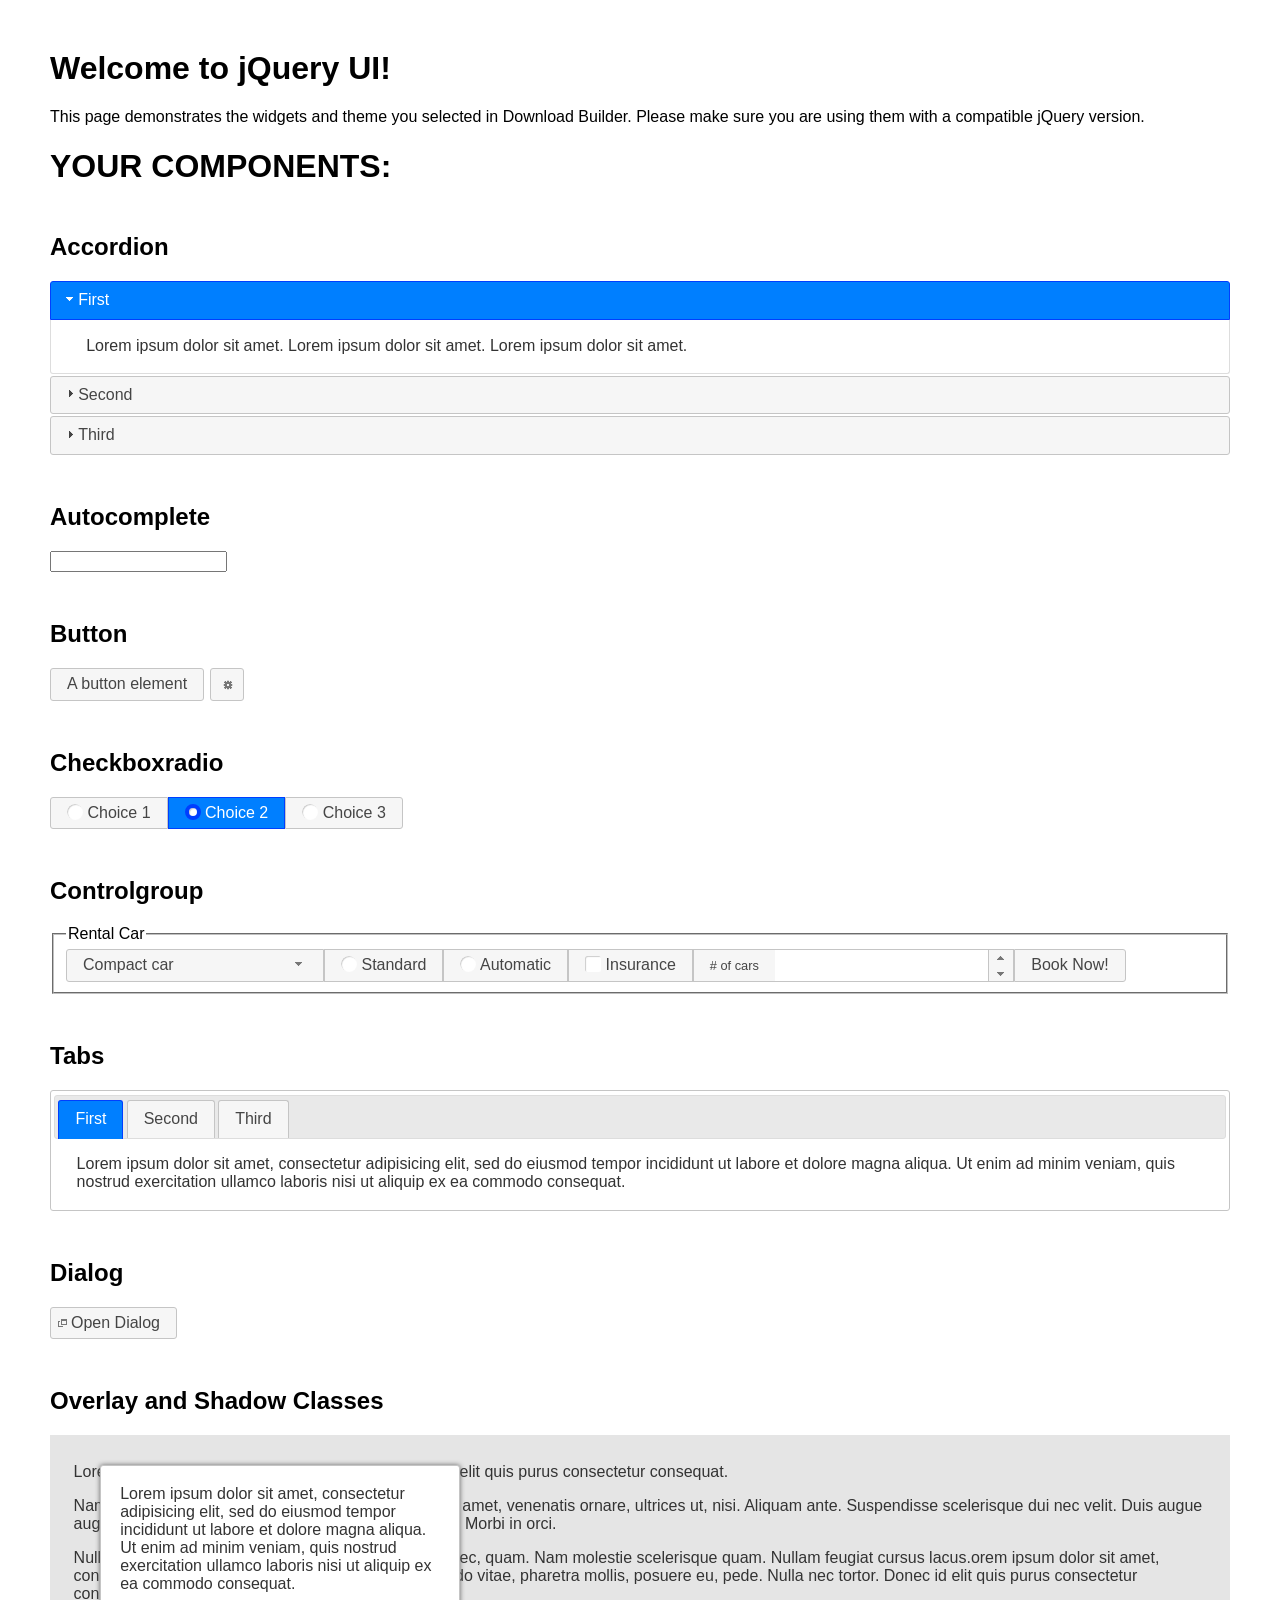
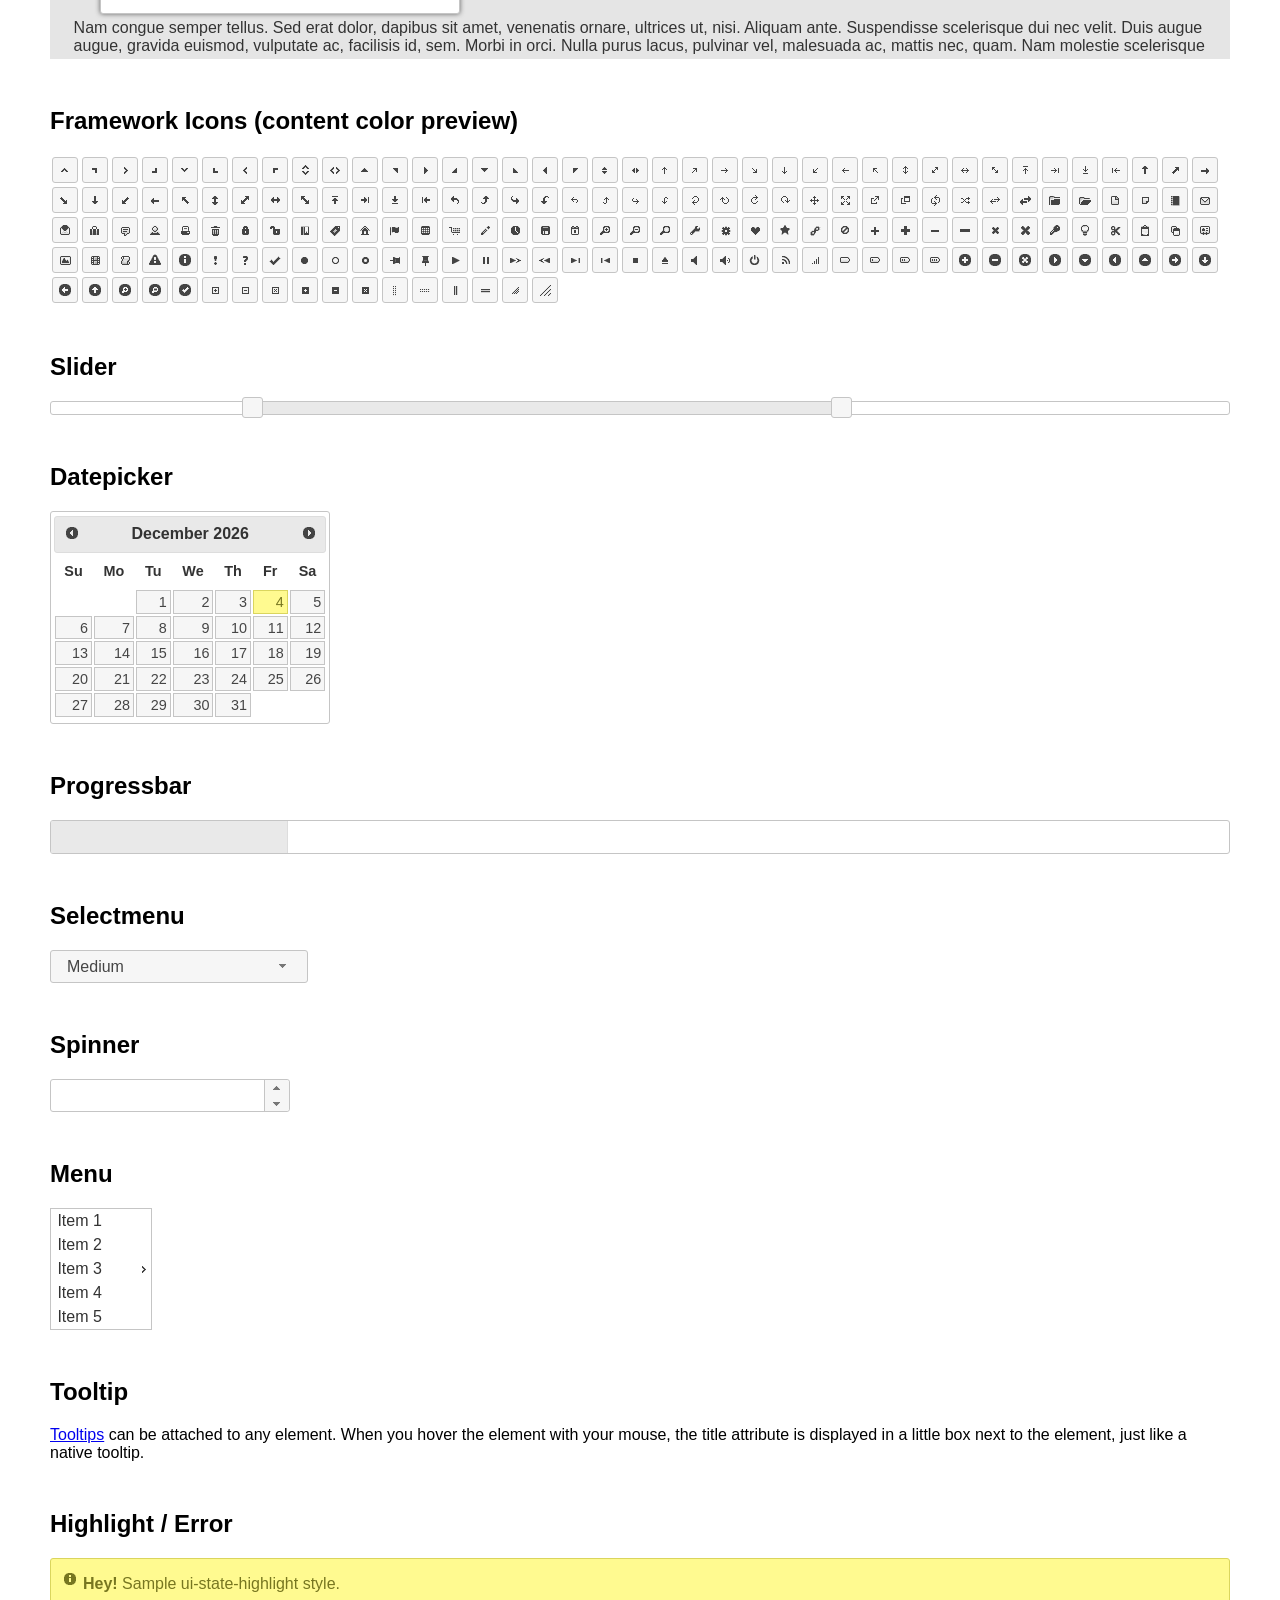
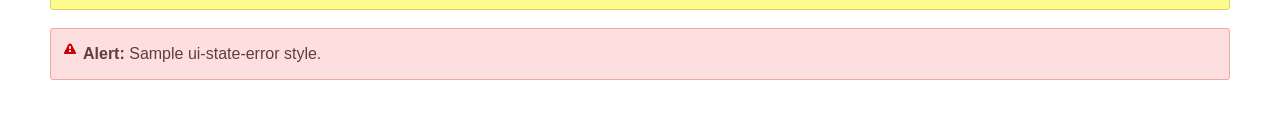
<file: src/admin_ui/static/script/jquery-ui-1.12.1/index.html>
<!doctype html>
<html lang="us">
<head>
	<meta charset="utf-8">
	<title>jQuery UI Example Page</title>
	<link href="jquery-ui.css" rel="stylesheet">
	<style>
	body{
		font-family: "Trebuchet MS", sans-serif;
		margin: 50px;
	}
	.demoHeaders {
		margin-top: 2em;
	}
	#dialog-link {
		padding: .4em 1em .4em 20px;
		text-decoration: none;
		position: relative;
	}
	#dialog-link span.ui-icon {
		margin: 0 5px 0 0;
		position: absolute;
		left: .2em;
		top: 50%;
		margin-top: -8px;
	}
	#icons {
		margin: 0;
		padding: 0;
	}
	#icons li {
		margin: 2px;
		position: relative;
		padding: 4px 0;
		cursor: pointer;
		float: left;
		list-style: none;
	}
	#icons span.ui-icon {
		float: left;
		margin: 0 4px;
	}
	.fakewindowcontain .ui-widget-overlay {
		position: absolute;
	}
	select {
		width: 200px;
	}
	</style>
</head>
<body>

<h1>Welcome to jQuery UI!</h1>

<div class="ui-widget">
	<p>This page demonstrates the widgets and theme you selected in Download Builder. Please make sure you are using them with a compatible jQuery version.</p>
</div>

<h1>YOUR COMPONENTS:</h1>


<!-- Accordion -->
<h2 class="demoHeaders">Accordion</h2>
<div id="accordion">
	<h3>First</h3>
	<div>Lorem ipsum dolor sit amet. Lorem ipsum dolor sit amet. Lorem ipsum dolor sit amet.</div>
	<h3>Second</h3>
	<div>Phasellus mattis tincidunt nibh.</div>
	<h3>Third</h3>
	<div>Nam dui erat, auctor a, dignissim quis.</div>
</div>



<!-- Autocomplete -->
<h2 class="demoHeaders">Autocomplete</h2>
<div>
	<input id="autocomplete" title="type &quot;a&quot;">
</div>



<!-- Button -->
<h2 class="demoHeaders">Button</h2>
<button id="button">A button element</button>
<button id="button-icon">An icon-only button</button>



<!-- Checkboxradio -->
<h2 class="demoHeaders">Checkboxradio</h2>
<form style="margin-top: 1em;">
	<div id="radioset">
		<input type="radio" id="radio1" name="radio"><label for="radio1">Choice 1</label>
		<input type="radio" id="radio2" name="radio" checked="checked"><label for="radio2">Choice 2</label>
		<input type="radio" id="radio3" name="radio"><label for="radio3">Choice 3</label>
	</div>
</form>



<!-- Controlgroup -->
<h2 class="demoHeaders">Controlgroup</h2>
<fieldset>
	<legend>Rental Car</legend>
	<div id="controlgroup">
		<select id="car-type">
			<option>Compact car</option>
			<option>Midsize car</option>
			<option>Full size car</option>
			<option>SUV</option>
			<option>Luxury</option>
			<option>Truck</option>
			<option>Van</option>
		</select>
		<label for="transmission-standard">Standard</label>
		<input type="radio" name="transmission" id="transmission-standard">
		<label for="transmission-automatic">Automatic</label>
		<input type="radio" name="transmission" id="transmission-automatic">
		<label for="insurance">Insurance</label>
		<input type="checkbox" name="insurance" id="insurance">
		<label for="horizontal-spinner" class="ui-controlgroup-label"># of cars</label>
		<input id="horizontal-spinner" class="ui-spinner-input">
		<button>Book Now!</button>
	</div>
</fieldset>



<!-- Tabs -->
<h2 class="demoHeaders">Tabs</h2>
<div id="tabs">
	<ul>
		<li><a href="#tabs-1">First</a></li>
		<li><a href="#tabs-2">Second</a></li>
		<li><a href="#tabs-3">Third</a></li>
	</ul>
	<div id="tabs-1">Lorem ipsum dolor sit amet, consectetur adipisicing elit, sed do eiusmod tempor incididunt ut labore et dolore magna aliqua. Ut enim ad minim veniam, quis nostrud exercitation ullamco laboris nisi ut aliquip ex ea commodo consequat.</div>
	<div id="tabs-2">Phasellus mattis tincidunt nibh. Cras orci urna, blandit id, pretium vel, aliquet ornare, felis. Maecenas scelerisque sem non nisl. Fusce sed lorem in enim dictum bibendum.</div>
	<div id="tabs-3">Nam dui erat, auctor a, dignissim quis, sollicitudin eu, felis. Pellentesque nisi urna, interdum eget, sagittis et, consequat vestibulum, lacus. Mauris porttitor ullamcorper augue.</div>
</div>



<h2 class="demoHeaders">Dialog</h2>
<p>
	<button id="dialog-link" class="ui-button ui-corner-all ui-widget">
		<span class="ui-icon ui-icon-newwin"></span>Open Dialog
	</button>
</p>

<h2 class="demoHeaders">Overlay and Shadow Classes</h2>
<div style="position: relative; width: 96%; height: 200px; padding:1% 2%; overflow:hidden;" class="fakewindowcontain">
	<p>Lorem ipsum dolor sit amet,  Nulla nec tortor. Donec id elit quis purus consectetur consequat. </p><p>Nam congue semper tellus. Sed erat dolor, dapibus sit amet, venenatis ornare, ultrices ut, nisi. Aliquam ante. Suspendisse scelerisque dui nec velit. Duis augue augue, gravida euismod, vulputate ac, facilisis id, sem. Morbi in orci. </p><p>Nulla purus lacus, pulvinar vel, malesuada ac, mattis nec, quam. Nam molestie scelerisque quam. Nullam feugiat cursus lacus.orem ipsum dolor sit amet, consectetur adipiscing elit. Donec libero risus, commodo vitae, pharetra mollis, posuere eu, pede. Nulla nec tortor. Donec id elit quis purus consectetur consequat. </p><p>Nam congue semper tellus. Sed erat dolor, dapibus sit amet, venenatis ornare, ultrices ut, nisi. Aliquam ante. Suspendisse scelerisque dui nec velit. Duis augue augue, gravida euismod, vulputate ac, facilisis id, sem. Morbi in orci. Nulla purus lacus, pulvinar vel, malesuada ac, mattis nec, quam. Nam molestie scelerisque quam. </p><p>Nullam feugiat cursus lacus.orem ipsum dolor sit amet, consectetur adipiscing elit. Donec libero risus, commodo vitae, pharetra mollis, posuere eu, pede. Nulla nec tortor. Donec id elit quis purus consectetur consequat. Nam congue semper tellus. Sed erat dolor, dapibus sit amet, venenatis ornare, ultrices ut, nisi. Aliquam ante. </p><p>Suspendisse scelerisque dui nec velit. Duis augue augue, gravida euismod, vulputate ac, facilisis id, sem. Morbi in orci. Nulla purus lacus, pulvinar vel, malesuada ac, mattis nec, quam. Nam molestie scelerisque quam. Nullam feugiat cursus lacus.orem ipsum dolor sit amet, consectetur adipiscing elit. Donec libero risus, commodo vitae, pharetra mollis, posuere eu, pede. Nulla nec tortor. Donec id elit quis purus consectetur consequat. Nam congue semper tellus. Sed erat dolor, dapibus sit amet, venenatis ornare, ultrices ut, nisi. </p>

	<!-- ui-dialog -->
	<div class="ui-widget-overlay ui-front"></div>
	<div style="position: absolute; width: 320px; left: 50px; top: 30px; padding: 1.2em" class="ui-widget ui-front ui-widget-content ui-corner-all ui-widget-shadow">
		Lorem ipsum dolor sit amet, consectetur adipisicing elit, sed do eiusmod tempor incididunt ut labore et dolore magna aliqua. Ut enim ad minim veniam, quis nostrud exercitation ullamco laboris nisi ut aliquip ex ea commodo consequat.
	</div>

</div>

<!-- ui-dialog -->
<div id="dialog" title="Dialog Title">
	<p>Lorem ipsum dolor sit amet, consectetur adipisicing elit, sed do eiusmod tempor incididunt ut labore et dolore magna aliqua. Ut enim ad minim veniam, quis nostrud exercitation ullamco laboris nisi ut aliquip ex ea commodo consequat.</p>
</div>



<h2 class="demoHeaders">Framework Icons (content color preview)</h2>
<ul id="icons" class="ui-widget ui-helper-clearfix">
	<li class="ui-state-default ui-corner-all" title=".ui-icon-caret-1-n"><span class="ui-icon ui-icon-caret-1-n"></span></li>
	<li class="ui-state-default ui-corner-all" title=".ui-icon-caret-1-ne"><span class="ui-icon ui-icon-caret-1-ne"></span></li>
	<li class="ui-state-default ui-corner-all" title=".ui-icon-caret-1-e"><span class="ui-icon ui-icon-caret-1-e"></span></li>
	<li class="ui-state-default ui-corner-all" title=".ui-icon-caret-1-se"><span class="ui-icon ui-icon-caret-1-se"></span></li>
	<li class="ui-state-default ui-corner-all" title=".ui-icon-caret-1-s"><span class="ui-icon ui-icon-caret-1-s"></span></li>
	<li class="ui-state-default ui-corner-all" title=".ui-icon-caret-1-sw"><span class="ui-icon ui-icon-caret-1-sw"></span></li>
	<li class="ui-state-default ui-corner-all" title=".ui-icon-caret-1-w"><span class="ui-icon ui-icon-caret-1-w"></span></li>
	<li class="ui-state-default ui-corner-all" title=".ui-icon-caret-1-nw"><span class="ui-icon ui-icon-caret-1-nw"></span></li>
	<li class="ui-state-default ui-corner-all" title=".ui-icon-caret-2-n-s"><span class="ui-icon ui-icon-caret-2-n-s"></span></li>
	<li class="ui-state-default ui-corner-all" title=".ui-icon-caret-2-e-w"><span class="ui-icon ui-icon-caret-2-e-w"></span></li>
	<li class="ui-state-default ui-corner-all" title=".ui-icon-triangle-1-n"><span class="ui-icon ui-icon-triangle-1-n"></span></li>
	<li class="ui-state-default ui-corner-all" title=".ui-icon-triangle-1-ne"><span class="ui-icon ui-icon-triangle-1-ne"></span></li>
	<li class="ui-state-default ui-corner-all" title=".ui-icon-triangle-1-e"><span class="ui-icon ui-icon-triangle-1-e"></span></li>
	<li class="ui-state-default ui-corner-all" title=".ui-icon-triangle-1-se"><span class="ui-icon ui-icon-triangle-1-se"></span></li>
	<li class="ui-state-default ui-corner-all" title=".ui-icon-triangle-1-s"><span class="ui-icon ui-icon-triangle-1-s"></span></li>
	<li class="ui-state-default ui-corner-all" title=".ui-icon-triangle-1-sw"><span class="ui-icon ui-icon-triangle-1-sw"></span></li>
	<li class="ui-state-default ui-corner-all" title=".ui-icon-triangle-1-w"><span class="ui-icon ui-icon-triangle-1-w"></span></li>
	<li class="ui-state-default ui-corner-all" title=".ui-icon-triangle-1-nw"><span class="ui-icon ui-icon-triangle-1-nw"></span></li>
	<li class="ui-state-default ui-corner-all" title=".ui-icon-triangle-2-n-s"><span class="ui-icon ui-icon-triangle-2-n-s"></span></li>
	<li class="ui-state-default ui-corner-all" title=".ui-icon-triangle-2-e-w"><span class="ui-icon ui-icon-triangle-2-e-w"></span></li>
	<li class="ui-state-default ui-corner-all" title=".ui-icon-arrow-1-n"><span class="ui-icon ui-icon-arrow-1-n"></span></li>
	<li class="ui-state-default ui-corner-all" title=".ui-icon-arrow-1-ne"><span class="ui-icon ui-icon-arrow-1-ne"></span></li>
	<li class="ui-state-default ui-corner-all" title=".ui-icon-arrow-1-e"><span class="ui-icon ui-icon-arrow-1-e"></span></li>
	<li class="ui-state-default ui-corner-all" title=".ui-icon-arrow-1-se"><span class="ui-icon ui-icon-arrow-1-se"></span></li>
	<li class="ui-state-default ui-corner-all" title=".ui-icon-arrow-1-s"><span class="ui-icon ui-icon-arrow-1-s"></span></li>
	<li class="ui-state-default ui-corner-all" title=".ui-icon-arrow-1-sw"><span class="ui-icon ui-icon-arrow-1-sw"></span></li>
	<li class="ui-state-default ui-corner-all" title=".ui-icon-arrow-1-w"><span class="ui-icon ui-icon-arrow-1-w"></span></li>
	<li class="ui-state-default ui-corner-all" title=".ui-icon-arrow-1-nw"><span class="ui-icon ui-icon-arrow-1-nw"></span></li>
	<li class="ui-state-default ui-corner-all" title=".ui-icon-arrow-2-n-s"><span class="ui-icon ui-icon-arrow-2-n-s"></span></li>
	<li class="ui-state-default ui-corner-all" title=".ui-icon-arrow-2-ne-sw"><span class="ui-icon ui-icon-arrow-2-ne-sw"></span></li>
	<li class="ui-state-default ui-corner-all" title=".ui-icon-arrow-2-e-w"><span class="ui-icon ui-icon-arrow-2-e-w"></span></li>
	<li class="ui-state-default ui-corner-all" title=".ui-icon-arrow-2-se-nw"><span class="ui-icon ui-icon-arrow-2-se-nw"></span></li>
	<li class="ui-state-default ui-corner-all" title=".ui-icon-arrowstop-1-n"><span class="ui-icon ui-icon-arrowstop-1-n"></span></li>
	<li class="ui-state-default ui-corner-all" title=".ui-icon-arrowstop-1-e"><span class="ui-icon ui-icon-arrowstop-1-e"></span></li>
	<li class="ui-state-default ui-corner-all" title=".ui-icon-arrowstop-1-s"><span class="ui-icon ui-icon-arrowstop-1-s"></span></li>
	<li class="ui-state-default ui-corner-all" title=".ui-icon-arrowstop-1-w"><span class="ui-icon ui-icon-arrowstop-1-w"></span></li>
	<li class="ui-state-default ui-corner-all" title=".ui-icon-arrowthick-1-n"><span class="ui-icon ui-icon-arrowthick-1-n"></span></li>
	<li class="ui-state-default ui-corner-all" title=".ui-icon-arrowthick-1-ne"><span class="ui-icon ui-icon-arrowthick-1-ne"></span></li>
	<li class="ui-state-default ui-corner-all" title=".ui-icon-arrowthick-1-e"><span class="ui-icon ui-icon-arrowthick-1-e"></span></li>
	<li class="ui-state-default ui-corner-all" title=".ui-icon-arrowthick-1-se"><span class="ui-icon ui-icon-arrowthick-1-se"></span></li>
	<li class="ui-state-default ui-corner-all" title=".ui-icon-arrowthick-1-s"><span class="ui-icon ui-icon-arrowthick-1-s"></span></li>
	<li class="ui-state-default ui-corner-all" title=".ui-icon-arrowthick-1-sw"><span class="ui-icon ui-icon-arrowthick-1-sw"></span></li>
	<li class="ui-state-default ui-corner-all" title=".ui-icon-arrowthick-1-w"><span class="ui-icon ui-icon-arrowthick-1-w"></span></li>
	<li class="ui-state-default ui-corner-all" title=".ui-icon-arrowthick-1-nw"><span class="ui-icon ui-icon-arrowthick-1-nw"></span></li>
	<li class="ui-state-default ui-corner-all" title=".ui-icon-arrowthick-2-n-s"><span class="ui-icon ui-icon-arrowthick-2-n-s"></span></li>
	<li class="ui-state-default ui-corner-all" title=".ui-icon-arrowthick-2-ne-sw"><span class="ui-icon ui-icon-arrowthick-2-ne-sw"></span></li>
	<li class="ui-state-default ui-corner-all" title=".ui-icon-arrowthick-2-e-w"><span class="ui-icon ui-icon-arrowthick-2-e-w"></span></li>
	<li class="ui-state-default ui-corner-all" title=".ui-icon-arrowthick-2-se-nw"><span class="ui-icon ui-icon-arrowthick-2-se-nw"></span></li>
	<li class="ui-state-default ui-corner-all" title=".ui-icon-arrowthickstop-1-n"><span class="ui-icon ui-icon-arrowthickstop-1-n"></span></li>
	<li class="ui-state-default ui-corner-all" title=".ui-icon-arrowthickstop-1-e"><span class="ui-icon ui-icon-arrowthickstop-1-e"></span></li>
	<li class="ui-state-default ui-corner-all" title=".ui-icon-arrowthickstop-1-s"><span class="ui-icon ui-icon-arrowthickstop-1-s"></span></li>
	<li class="ui-state-default ui-corner-all" title=".ui-icon-arrowthickstop-1-w"><span class="ui-icon ui-icon-arrowthickstop-1-w"></span></li>
	<li class="ui-state-default ui-corner-all" title=".ui-icon-arrowreturnthick-1-w"><span class="ui-icon ui-icon-arrowreturnthick-1-w"></span></li>
	<li class="ui-state-default ui-corner-all" title=".ui-icon-arrowreturnthick-1-n"><span class="ui-icon ui-icon-arrowreturnthick-1-n"></span></li>
	<li class="ui-state-default ui-corner-all" title=".ui-icon-arrowreturnthick-1-e"><span class="ui-icon ui-icon-arrowreturnthick-1-e"></span></li>
	<li class="ui-state-default ui-corner-all" title=".ui-icon-arrowreturnthick-1-s"><span class="ui-icon ui-icon-arrowreturnthick-1-s"></span></li>
	<li class="ui-state-default ui-corner-all" title=".ui-icon-arrowreturn-1-w"><span class="ui-icon ui-icon-arrowreturn-1-w"></span></li>
	<li class="ui-state-default ui-corner-all" title=".ui-icon-arrowreturn-1-n"><span class="ui-icon ui-icon-arrowreturn-1-n"></span></li>
	<li class="ui-state-default ui-corner-all" title=".ui-icon-arrowreturn-1-e"><span class="ui-icon ui-icon-arrowreturn-1-e"></span></li>
	<li class="ui-state-default ui-corner-all" title=".ui-icon-arrowreturn-1-s"><span class="ui-icon ui-icon-arrowreturn-1-s"></span></li>
	<li class="ui-state-default ui-corner-all" title=".ui-icon-arrowrefresh-1-w"><span class="ui-icon ui-icon-arrowrefresh-1-w"></span></li>
	<li class="ui-state-default ui-corner-all" title=".ui-icon-arrowrefresh-1-n"><span class="ui-icon ui-icon-arrowrefresh-1-n"></span></li>
	<li class="ui-state-default ui-corner-all" title=".ui-icon-arrowrefresh-1-e"><span class="ui-icon ui-icon-arrowrefresh-1-e"></span></li>
	<li class="ui-state-default ui-corner-all" title=".ui-icon-arrowrefresh-1-s"><span class="ui-icon ui-icon-arrowrefresh-1-s"></span></li>
	<li class="ui-state-default ui-corner-all" title=".ui-icon-arrow-4"><span class="ui-icon ui-icon-arrow-4"></span></li>
	<li class="ui-state-default ui-corner-all" title=".ui-icon-arrow-4-diag"><span class="ui-icon ui-icon-arrow-4-diag"></span></li>
	<li class="ui-state-default ui-corner-all" title=".ui-icon-extlink"><span class="ui-icon ui-icon-extlink"></span></li>
	<li class="ui-state-default ui-corner-all" title=".ui-icon-newwin"><span class="ui-icon ui-icon-newwin"></span></li>
	<li class="ui-state-default ui-corner-all" title=".ui-icon-refresh"><span class="ui-icon ui-icon-refresh"></span></li>
	<li class="ui-state-default ui-corner-all" title=".ui-icon-shuffle"><span class="ui-icon ui-icon-shuffle"></span></li>
	<li class="ui-state-default ui-corner-all" title=".ui-icon-transfer-e-w"><span class="ui-icon ui-icon-transfer-e-w"></span></li>
	<li class="ui-state-default ui-corner-all" title=".ui-icon-transferthick-e-w"><span class="ui-icon ui-icon-transferthick-e-w"></span></li>
	<li class="ui-state-default ui-corner-all" title=".ui-icon-folder-collapsed"><span class="ui-icon ui-icon-folder-collapsed"></span></li>
	<li class="ui-state-default ui-corner-all" title=".ui-icon-folder-open"><span class="ui-icon ui-icon-folder-open"></span></li>
	<li class="ui-state-default ui-corner-all" title=".ui-icon-document"><span class="ui-icon ui-icon-document"></span></li>
	<li class="ui-state-default ui-corner-all" title=".ui-icon-document-b"><span class="ui-icon ui-icon-document-b"></span></li>
	<li class="ui-state-default ui-corner-all" title=".ui-icon-note"><span class="ui-icon ui-icon-note"></span></li>
	<li class="ui-state-default ui-corner-all" title=".ui-icon-mail-closed"><span class="ui-icon ui-icon-mail-closed"></span></li>
	<li class="ui-state-default ui-corner-all" title=".ui-icon-mail-open"><span class="ui-icon ui-icon-mail-open"></span></li>
	<li class="ui-state-default ui-corner-all" title=".ui-icon-suitcase"><span class="ui-icon ui-icon-suitcase"></span></li>
	<li class="ui-state-default ui-corner-all" title=".ui-icon-comment"><span class="ui-icon ui-icon-comment"></span></li>
	<li class="ui-state-default ui-corner-all" title=".ui-icon-person"><span class="ui-icon ui-icon-person"></span></li>
	<li class="ui-state-default ui-corner-all" title=".ui-icon-print"><span class="ui-icon ui-icon-print"></span></li>
	<li class="ui-state-default ui-corner-all" title=".ui-icon-trash"><span class="ui-icon ui-icon-trash"></span></li>
	<li class="ui-state-default ui-corner-all" title=".ui-icon-locked"><span class="ui-icon ui-icon-locked"></span></li>
	<li class="ui-state-default ui-corner-all" title=".ui-icon-unlocked"><span class="ui-icon ui-icon-unlocked"></span></li>
	<li class="ui-state-default ui-corner-all" title=".ui-icon-bookmark"><span class="ui-icon ui-icon-bookmark"></span></li>
	<li class="ui-state-default ui-corner-all" title=".ui-icon-tag"><span class="ui-icon ui-icon-tag"></span></li>
	<li class="ui-state-default ui-corner-all" title=".ui-icon-home"><span class="ui-icon ui-icon-home"></span></li>
	<li class="ui-state-default ui-corner-all" title=".ui-icon-flag"><span class="ui-icon ui-icon-flag"></span></li>
	<li class="ui-state-default ui-corner-all" title=".ui-icon-calculator"><span class="ui-icon ui-icon-calculator"></span></li>
	<li class="ui-state-default ui-corner-all" title=".ui-icon-cart"><span class="ui-icon ui-icon-cart"></span></li>
	<li class="ui-state-default ui-corner-all" title=".ui-icon-pencil"><span class="ui-icon ui-icon-pencil"></span></li>
	<li class="ui-state-default ui-corner-all" title=".ui-icon-clock"><span class="ui-icon ui-icon-clock"></span></li>
	<li class="ui-state-default ui-corner-all" title=".ui-icon-disk"><span class="ui-icon ui-icon-disk"></span></li>
	<li class="ui-state-default ui-corner-all" title=".ui-icon-calendar"><span class="ui-icon ui-icon-calendar"></span></li>
	<li class="ui-state-default ui-corner-all" title=".ui-icon-zoomin"><span class="ui-icon ui-icon-zoomin"></span></li>
	<li class="ui-state-default ui-corner-all" title=".ui-icon-zoomout"><span class="ui-icon ui-icon-zoomout"></span></li>
	<li class="ui-state-default ui-corner-all" title=".ui-icon-search"><span class="ui-icon ui-icon-search"></span></li>
	<li class="ui-state-default ui-corner-all" title=".ui-icon-wrench"><span class="ui-icon ui-icon-wrench"></span></li>
	<li class="ui-state-default ui-corner-all" title=".ui-icon-gear"><span class="ui-icon ui-icon-gear"></span></li>
	<li class="ui-state-default ui-corner-all" title=".ui-icon-heart"><span class="ui-icon ui-icon-heart"></span></li>
	<li class="ui-state-default ui-corner-all" title=".ui-icon-star"><span class="ui-icon ui-icon-star"></span></li>
	<li class="ui-state-default ui-corner-all" title=".ui-icon-link"><span class="ui-icon ui-icon-link"></span></li>
	<li class="ui-state-default ui-corner-all" title=".ui-icon-cancel"><span class="ui-icon ui-icon-cancel"></span></li>
	<li class="ui-state-default ui-corner-all" title=".ui-icon-plus"><span class="ui-icon ui-icon-plus"></span></li>
	<li class="ui-state-default ui-corner-all" title=".ui-icon-plusthick"><span class="ui-icon ui-icon-plusthick"></span></li>
	<li class="ui-state-default ui-corner-all" title=".ui-icon-minus"><span class="ui-icon ui-icon-minus"></span></li>
	<li class="ui-state-default ui-corner-all" title=".ui-icon-minusthick"><span class="ui-icon ui-icon-minusthick"></span></li>
	<li class="ui-state-default ui-corner-all" title=".ui-icon-close"><span class="ui-icon ui-icon-close"></span></li>
	<li class="ui-state-default ui-corner-all" title=".ui-icon-closethick"><span class="ui-icon ui-icon-closethick"></span></li>
	<li class="ui-state-default ui-corner-all" title=".ui-icon-key"><span class="ui-icon ui-icon-key"></span></li>
	<li class="ui-state-default ui-corner-all" title=".ui-icon-lightbulb"><span class="ui-icon ui-icon-lightbulb"></span></li>
	<li class="ui-state-default ui-corner-all" title=".ui-icon-scissors"><span class="ui-icon ui-icon-scissors"></span></li>
	<li class="ui-state-default ui-corner-all" title=".ui-icon-clipboard"><span class="ui-icon ui-icon-clipboard"></span></li>
	<li class="ui-state-default ui-corner-all" title=".ui-icon-copy"><span class="ui-icon ui-icon-copy"></span></li>
	<li class="ui-state-default ui-corner-all" title=".ui-icon-contact"><span class="ui-icon ui-icon-contact"></span></li>
	<li class="ui-state-default ui-corner-all" title=".ui-icon-image"><span class="ui-icon ui-icon-image"></span></li>
	<li class="ui-state-default ui-corner-all" title=".ui-icon-video"><span class="ui-icon ui-icon-video"></span></li>
	<li class="ui-state-default ui-corner-all" title=".ui-icon-script"><span class="ui-icon ui-icon-script"></span></li>
	<li class="ui-state-default ui-corner-all" title=".ui-icon-alert"><span class="ui-icon ui-icon-alert"></span></li>
	<li class="ui-state-default ui-corner-all" title=".ui-icon-info"><span class="ui-icon ui-icon-info"></span></li>
	<li class="ui-state-default ui-corner-all" title=".ui-icon-notice"><span class="ui-icon ui-icon-notice"></span></li>
	<li class="ui-state-default ui-corner-all" title=".ui-icon-help"><span class="ui-icon ui-icon-help"></span></li>
	<li class="ui-state-default ui-corner-all" title=".ui-icon-check"><span class="ui-icon ui-icon-check"></span></li>
	<li class="ui-state-default ui-corner-all" title=".ui-icon-bullet"><span class="ui-icon ui-icon-bullet"></span></li>
	<li class="ui-state-default ui-corner-all" title=".ui-icon-radio-off"><span class="ui-icon ui-icon-radio-off"></span></li>
	<li class="ui-state-default ui-corner-all" title=".ui-icon-radio-on"><span class="ui-icon ui-icon-radio-on"></span></li>
	<li class="ui-state-default ui-corner-all" title=".ui-icon-pin-w"><span class="ui-icon ui-icon-pin-w"></span></li>
	<li class="ui-state-default ui-corner-all" title=".ui-icon-pin-s"><span class="ui-icon ui-icon-pin-s"></span></li>
	<li class="ui-state-default ui-corner-all" title=".ui-icon-play"><span class="ui-icon ui-icon-play"></span></li>
	<li class="ui-state-default ui-corner-all" title=".ui-icon-pause"><span class="ui-icon ui-icon-pause"></span></li>
	<li class="ui-state-default ui-corner-all" title=".ui-icon-seek-next"><span class="ui-icon ui-icon-seek-next"></span></li>
	<li class="ui-state-default ui-corner-all" title=".ui-icon-seek-prev"><span class="ui-icon ui-icon-seek-prev"></span></li>
	<li class="ui-state-default ui-corner-all" title=".ui-icon-seek-end"><span class="ui-icon ui-icon-seek-end"></span></li>
	<li class="ui-state-default ui-corner-all" title=".ui-icon-seek-first"><span class="ui-icon ui-icon-seek-first"></span></li>
	<li class="ui-state-default ui-corner-all" title=".ui-icon-stop"><span class="ui-icon ui-icon-stop"></span></li>
	<li class="ui-state-default ui-corner-all" title=".ui-icon-eject"><span class="ui-icon ui-icon-eject"></span></li>
	<li class="ui-state-default ui-corner-all" title=".ui-icon-volume-off"><span class="ui-icon ui-icon-volume-off"></span></li>
	<li class="ui-state-default ui-corner-all" title=".ui-icon-volume-on"><span class="ui-icon ui-icon-volume-on"></span></li>
	<li class="ui-state-default ui-corner-all" title=".ui-icon-power"><span class="ui-icon ui-icon-power"></span></li>
	<li class="ui-state-default ui-corner-all" title=".ui-icon-signal-diag"><span class="ui-icon ui-icon-signal-diag"></span></li>
	<li class="ui-state-default ui-corner-all" title=".ui-icon-signal"><span class="ui-icon ui-icon-signal"></span></li>
	<li class="ui-state-default ui-corner-all" title=".ui-icon-battery-0"><span class="ui-icon ui-icon-battery-0"></span></li>
	<li class="ui-state-default ui-corner-all" title=".ui-icon-battery-1"><span class="ui-icon ui-icon-battery-1"></span></li>
	<li class="ui-state-default ui-corner-all" title=".ui-icon-battery-2"><span class="ui-icon ui-icon-battery-2"></span></li>
	<li class="ui-state-default ui-corner-all" title=".ui-icon-battery-3"><span class="ui-icon ui-icon-battery-3"></span></li>
	<li class="ui-state-default ui-corner-all" title=".ui-icon-circle-plus"><span class="ui-icon ui-icon-circle-plus"></span></li>
	<li class="ui-state-default ui-corner-all" title=".ui-icon-circle-minus"><span class="ui-icon ui-icon-circle-minus"></span></li>
	<li class="ui-state-default ui-corner-all" title=".ui-icon-circle-close"><span class="ui-icon ui-icon-circle-close"></span></li>
	<li class="ui-state-default ui-corner-all" title=".ui-icon-circle-triangle-e"><span class="ui-icon ui-icon-circle-triangle-e"></span></li>
	<li class="ui-state-default ui-corner-all" title=".ui-icon-circle-triangle-s"><span class="ui-icon ui-icon-circle-triangle-s"></span></li>
	<li class="ui-state-default ui-corner-all" title=".ui-icon-circle-triangle-w"><span class="ui-icon ui-icon-circle-triangle-w"></span></li>
	<li class="ui-state-default ui-corner-all" title=".ui-icon-circle-triangle-n"><span class="ui-icon ui-icon-circle-triangle-n"></span></li>
	<li class="ui-state-default ui-corner-all" title=".ui-icon-circle-arrow-e"><span class="ui-icon ui-icon-circle-arrow-e"></span></li>
	<li class="ui-state-default ui-corner-all" title=".ui-icon-circle-arrow-s"><span class="ui-icon ui-icon-circle-arrow-s"></span></li>
	<li class="ui-state-default ui-corner-all" title=".ui-icon-circle-arrow-w"><span class="ui-icon ui-icon-circle-arrow-w"></span></li>
	<li class="ui-state-default ui-corner-all" title=".ui-icon-circle-arrow-n"><span class="ui-icon ui-icon-circle-arrow-n"></span></li>
	<li class="ui-state-default ui-corner-all" title=".ui-icon-circle-zoomin"><span class="ui-icon ui-icon-circle-zoomin"></span></li>
	<li class="ui-state-default ui-corner-all" title=".ui-icon-circle-zoomout"><span class="ui-icon ui-icon-circle-zoomout"></span></li>
	<li class="ui-state-default ui-corner-all" title=".ui-icon-circle-check"><span class="ui-icon ui-icon-circle-check"></span></li>
	<li class="ui-state-default ui-corner-all" title=".ui-icon-circlesmall-plus"><span class="ui-icon ui-icon-circlesmall-plus"></span></li>
	<li class="ui-state-default ui-corner-all" title=".ui-icon-circlesmall-minus"><span class="ui-icon ui-icon-circlesmall-minus"></span></li>
	<li class="ui-state-default ui-corner-all" title=".ui-icon-circlesmall-close"><span class="ui-icon ui-icon-circlesmall-close"></span></li>
	<li class="ui-state-default ui-corner-all" title=".ui-icon-squaresmall-plus"><span class="ui-icon ui-icon-squaresmall-plus"></span></li>
	<li class="ui-state-default ui-corner-all" title=".ui-icon-squaresmall-minus"><span class="ui-icon ui-icon-squaresmall-minus"></span></li>
	<li class="ui-state-default ui-corner-all" title=".ui-icon-squaresmall-close"><span class="ui-icon ui-icon-squaresmall-close"></span></li>
	<li class="ui-state-default ui-corner-all" title=".ui-icon-grip-dotted-vertical"><span class="ui-icon ui-icon-grip-dotted-vertical"></span></li>
	<li class="ui-state-default ui-corner-all" title=".ui-icon-grip-dotted-horizontal"><span class="ui-icon ui-icon-grip-dotted-horizontal"></span></li>
	<li class="ui-state-default ui-corner-all" title=".ui-icon-grip-solid-vertical"><span class="ui-icon ui-icon-grip-solid-vertical"></span></li>
	<li class="ui-state-default ui-corner-all" title=".ui-icon-grip-solid-horizontal"><span class="ui-icon ui-icon-grip-solid-horizontal"></span></li>
	<li class="ui-state-default ui-corner-all" title=".ui-icon-gripsmall-diagonal-se"><span class="ui-icon ui-icon-gripsmall-diagonal-se"></span></li>
	<li class="ui-state-default ui-corner-all" title=".ui-icon-grip-diagonal-se"><span class="ui-icon ui-icon-grip-diagonal-se"></span></li>
</ul>


<!-- Slider -->
<h2 class="demoHeaders">Slider</h2>
<div id="slider"></div>



<!-- Datepicker -->
<h2 class="demoHeaders">Datepicker</h2>
<div id="datepicker"></div>



<!-- Progressbar -->
<h2 class="demoHeaders">Progressbar</h2>
<div id="progressbar"></div>



<!-- Progressbar -->
<h2 class="demoHeaders">Selectmenu</h2>
<select id="selectmenu">
	<option>Slower</option>
	<option>Slow</option>
	<option selected="selected">Medium</option>
	<option>Fast</option>
	<option>Faster</option>
</select>



<!-- Spinner -->
<h2 class="demoHeaders">Spinner</h2>
<input id="spinner">



<!-- Menu -->
<h2 class="demoHeaders">Menu</h2>
<ul style="width:100px;" id="menu">
	<li><div>Item 1</div></li>
	<li><div>Item 2</div></li>
	<li><div>Item 3</div>
		<ul>
			<li><div>Item 3-1</div></li>
			<li><div>Item 3-2</div></li>
			<li><div>Item 3-3</div></li>
			<li><div>Item 3-4</div></li>
			<li><div>Item 3-5</div></li>
		</ul>
	</li>
	<li><div>Item 4</div></li>
	<li><div>Item 5</div></li>
</ul>



<!-- Tooltip -->
<h2 class="demoHeaders">Tooltip</h2>
<p id="tooltip">
	<a href="#" title="That&apos;s what this widget is">Tooltips</a> can be attached to any element. When you hover
the element with your mouse, the title attribute is displayed in a little box next to the element, just like a native tooltip.
</p>


<!-- Highlight / Error -->
<h2 class="demoHeaders">Highlight / Error</h2>
<div class="ui-widget">
	<div class="ui-state-highlight ui-corner-all" style="margin-top: 20px; padding: 0 .7em;">
		<p><span class="ui-icon ui-icon-info" style="float: left; margin-right: .3em;"></span>
		<strong>Hey!</strong> Sample ui-state-highlight style.</p>
	</div>
</div>
<br>
<div class="ui-widget">
	<div class="ui-state-error ui-corner-all" style="padding: 0 .7em;">
		<p><span class="ui-icon ui-icon-alert" style="float: left; margin-right: .3em;"></span>
		<strong>Alert:</strong> Sample ui-state-error style.</p>
	</div>
</div>

<script src="external/jquery/jquery.js"></script>
<script src="jquery-ui.js"></script>
<script>

$( "#accordion" ).accordion();



var availableTags = [
	"ActionScript",
	"AppleScript",
	"Asp",
	"BASIC",
	"C",
	"C++",
	"Clojure",
	"COBOL",
	"ColdFusion",
	"Erlang",
	"Fortran",
	"Groovy",
	"Haskell",
	"Java",
	"JavaScript",
	"Lisp",
	"Perl",
	"PHP",
	"Python",
	"Ruby",
	"Scala",
	"Scheme"
];
$( "#autocomplete" ).autocomplete({
	source: availableTags
});



$( "#button" ).button();
$( "#button-icon" ).button({
	icon: "ui-icon-gear",
	showLabel: false
});



$( "#radioset" ).buttonset();



$( "#controlgroup" ).controlgroup();



$( "#tabs" ).tabs();



$( "#dialog" ).dialog({
	autoOpen: false,
	width: 400,
	buttons: [
		{
			text: "Ok",
			click: function() {
				$( this ).dialog( "close" );
			}
		},
		{
			text: "Cancel",
			click: function() {
				$( this ).dialog( "close" );
			}
		}
	]
});

// Link to open the dialog
$( "#dialog-link" ).click(function( event ) {
	$( "#dialog" ).dialog( "open" );
	event.preventDefault();
});



$( "#datepicker" ).datepicker({
	inline: true
});



$( "#slider" ).slider({
	range: true,
	values: [ 17, 67 ]
});



$( "#progressbar" ).progressbar({
	value: 20
});



$( "#spinner" ).spinner();



$( "#menu" ).menu();



$( "#tooltip" ).tooltip();



$( "#selectmenu" ).selectmenu();


// Hover states on the static widgets
$( "#dialog-link, #icons li" ).hover(
	function() {
		$( this ).addClass( "ui-state-hover" );
	},
	function() {
		$( this ).removeClass( "ui-state-hover" );
	}
);
</script>
</body>
</html>
</file>
